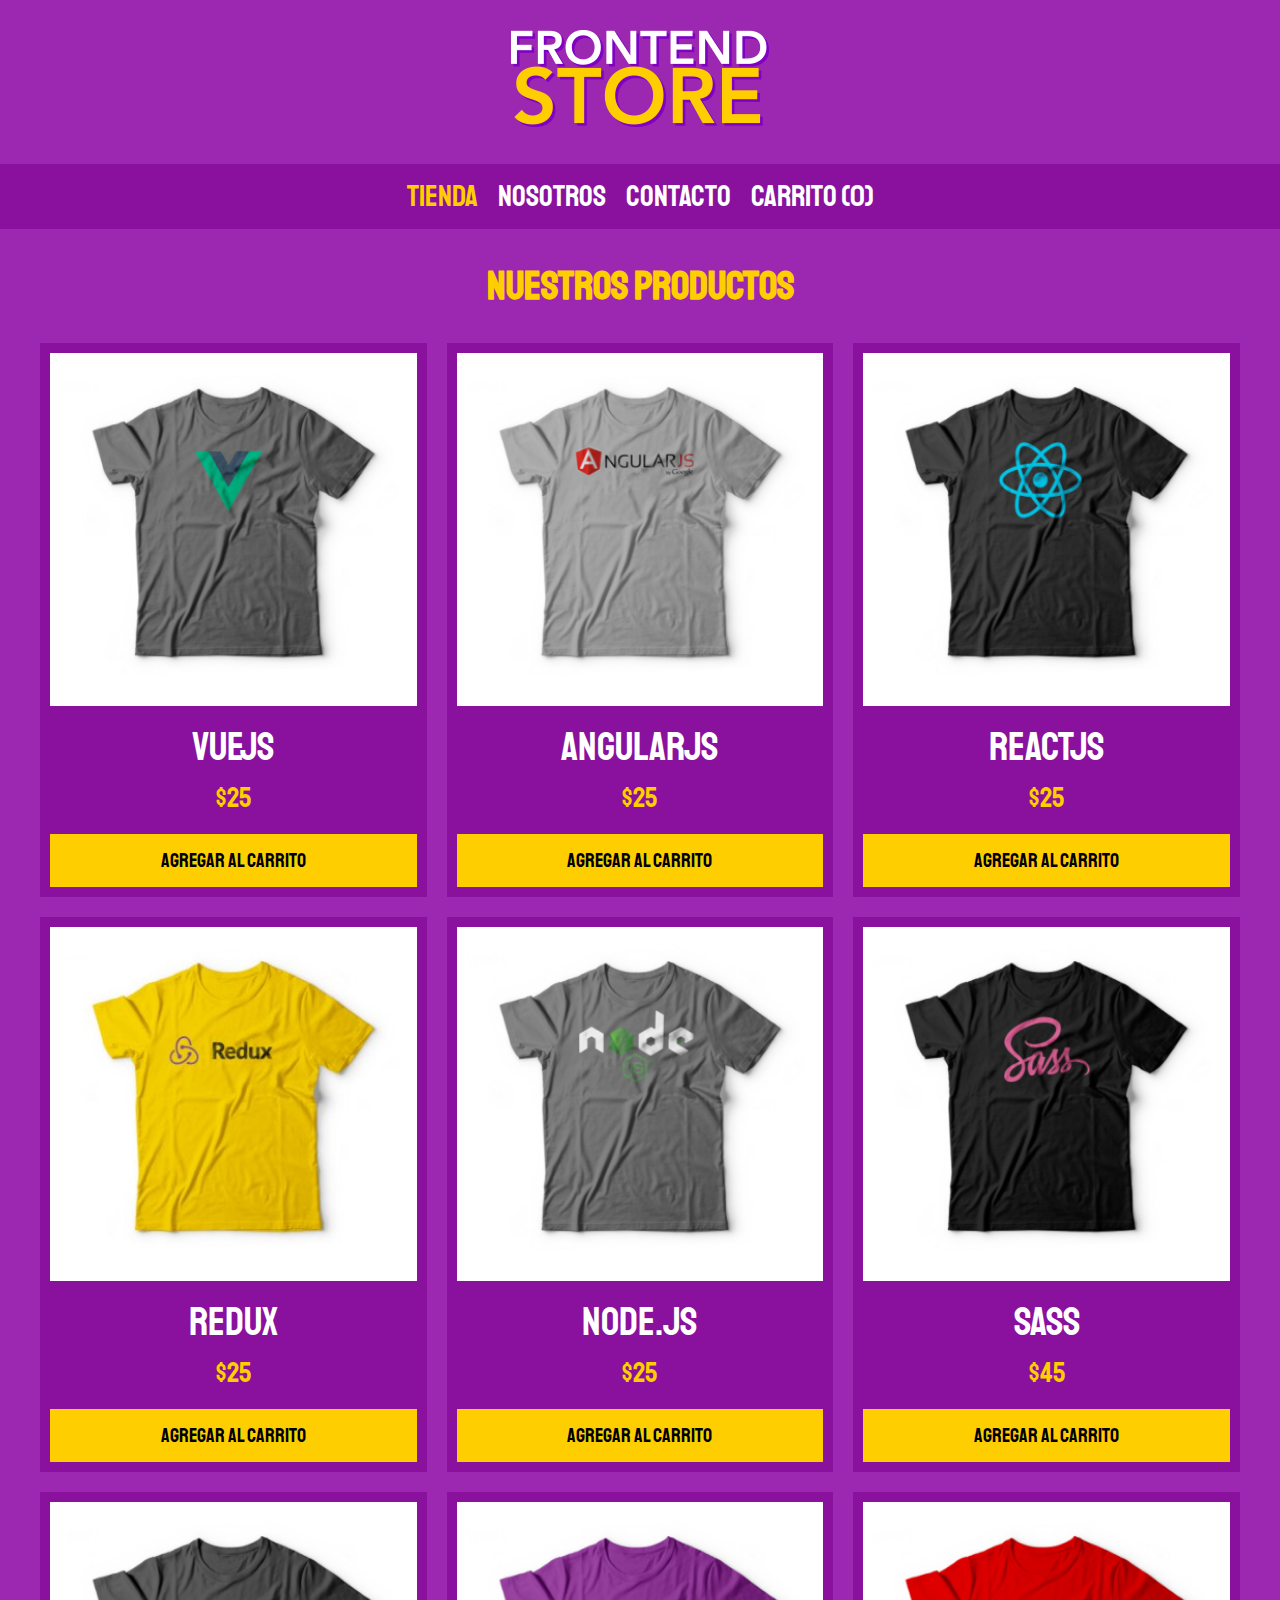
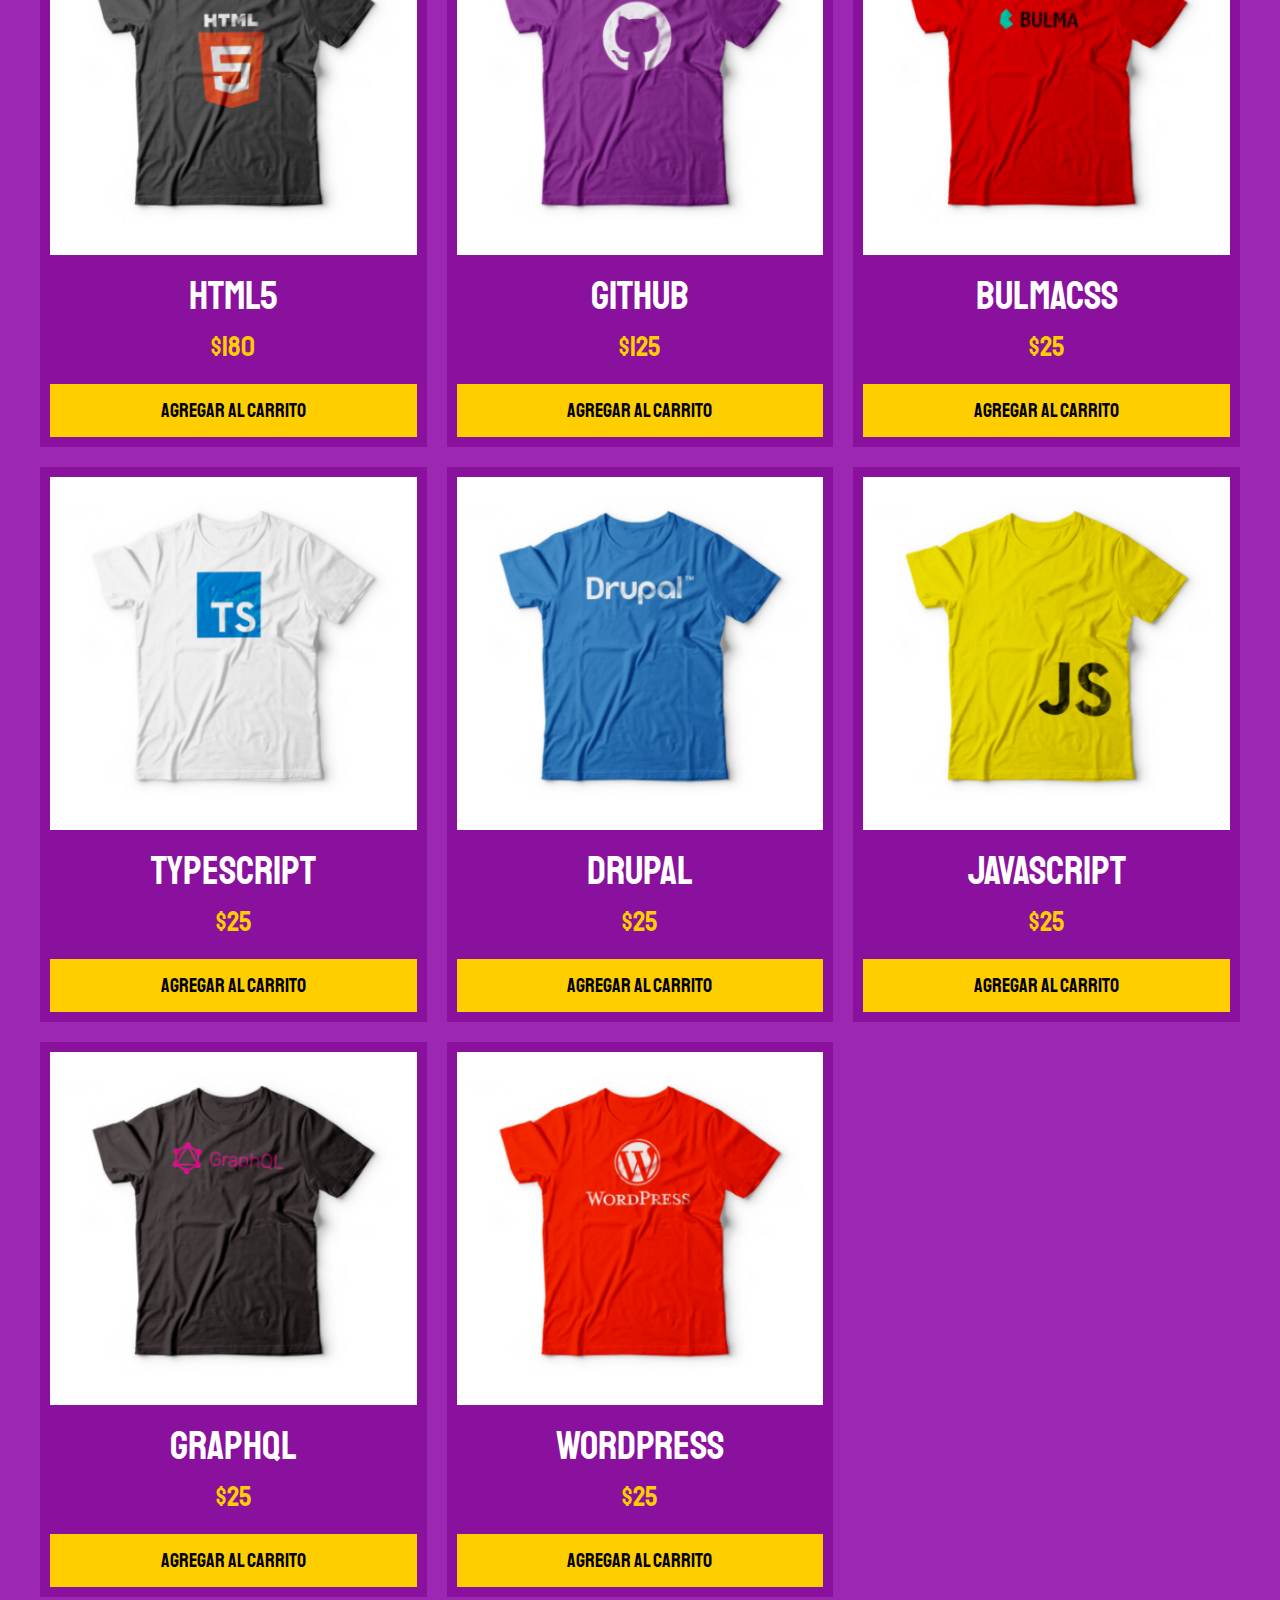
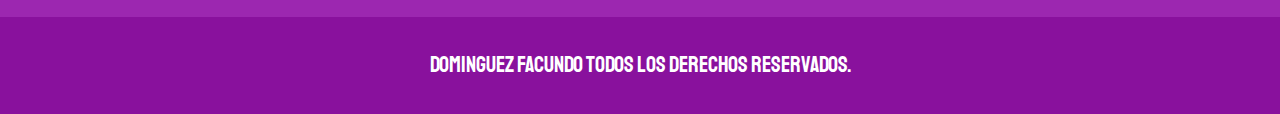
<file: index.html>
<!DOCTYPE html>
<html lang="en">
<head>
    <meta charset="UTF-8">
    <meta name="viewport" content="width=device-width, initial-scale=1.0">
    <title>Tienda de Ropa</title>
    <link rel="stylesheet" href="normalize.css">
    <link href="https://fonts.googleapis.com/css2?family=Staatliches&display=swap" rel="stylesheet">
    <link rel="stylesheet" href="style.css">
</head>
<body>
    <header class="header">
        <a href="index.html">
            <img class="header__logo" src="img/logo.png" alt="Logotipo">
        </a>
    </header>

  <nav class="navegacion">
    <a class="navegacion__enlace navegacion__enlace--activo" href="index.html">Tienda</a>
    <a class="navegacion__enlace" href="nosotros.html">Nosotros</a>
    <a class="navegacion__enlace" href="contacto.html">Contacto</a>
    <a class="navegacion__enlace" href="carrito.html">
        Carrito <span id="contador">(0)</span>
    </a>
  </nav>

    <main class="contenedor">
        <h1>Nuestros Productos</h1>

        
    <div id="catalogo" class="grid"></div>

    </main>

    <footer class="footer">
        <p class="footer__texto">Dominguez Facundo Todos los Derechos Reservados.</p>
    </footer>
    
    <script src="script.js"></script>
    <script src="carrito.js"></script>


</body>
</html>
</file>
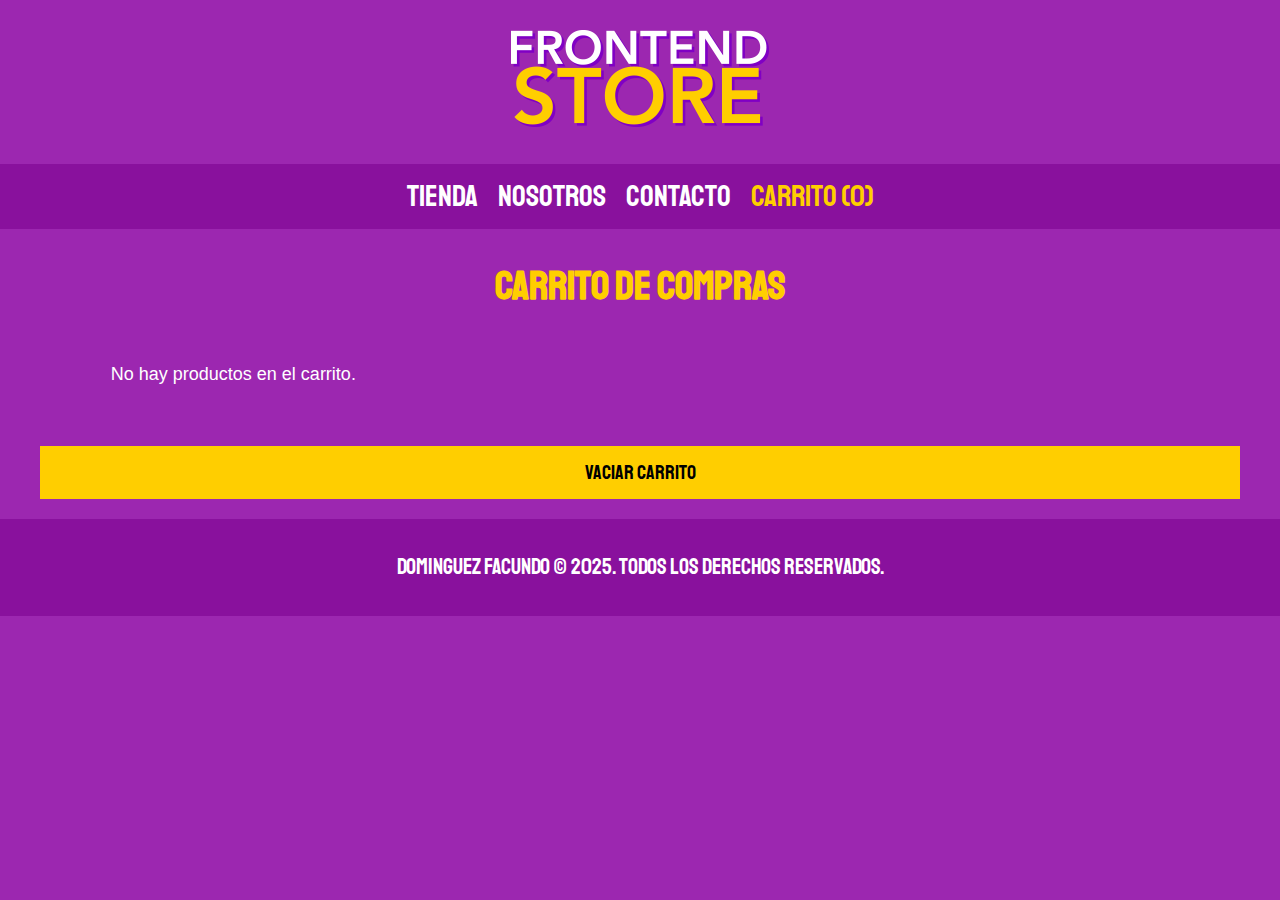
<file: carrito.html>
<!DOCTYPE html>
<html lang="es">
<head>
  <meta charset="UTF-8" />
  <meta name="viewport" content="width=device-width, initial-scale=1.0" />
  <title>Carrito de Compras</title>
  <link rel="stylesheet" href="normalize.css" />
  <link rel="stylesheet" href="style.css" />
  <link href="https://fonts.googleapis.com/css2?family=Staatliches&display=swap" rel="stylesheet" />
</head>
<body>

  <header class="header">
    <a href="index.html">
      <img class="header__logo" src="img/logo.png" alt="Logotipo">
    </a>
  </header>

  <nav class="navegacion">
    <a class="navegacion__enlace" href="index.html">Tienda</a>
    <a class="navegacion__enlace" href="nosotros.html">Nosotros</a>
    <a class="navegacion__enlace" href="contacto.html">Contacto</a>
    <a class="navegacion__enlace navegacion__enlace--activo" href="carrito.html">
      Carrito <span id="contador">(0)</span>
    </a>
  </nav>

  <main class="contenedor">
    <h1>Carrito de Compras</h1>

    <div id="carrito-lista" class="grid"></div>

    <div id="carrito-total" style="margin-top: 2rem; font-size: 1.8rem; text-align: right;"></div>

    <button id="vaciar-carrito" class="producto__boton" style="margin-top: 2rem;">
      Vaciar carrito
    </button>
  </main>

  <footer class="footer">
    <p class="footer__texto">Dominguez Facundo © 2025. Todos los derechos reservados.</p>
  </footer>

  <script src="carrito.js"></script>
  <script>
    document.addEventListener('DOMContentLoaded', () => {
      const lista = document.getElementById('carrito-lista')
      const total = document.getElementById('carrito-total')
      const btnVaciar = document.getElementById('vaciar-carrito')

      const carrito = JSON.parse(localStorage.getItem('carrito')) || []

      if (carrito.length === 0) {
        lista.innerHTML = '<p>No hay productos en el carrito.</p>'
        total.textContent = ''
        return
      }

      let totalCompra = 0

      carrito.forEach(prod => {
        const div = document.createElement('div')
        div.classList.add('producto')
        div.innerHTML = `
          <div class="producto__informacion">
            <p class="producto__nombre">${prod.nombre}</p>
            <p class="producto__precio">$${prod.precio}</p>
          </div>
        `
        lista.appendChild(div)
        totalCompra += prod.precio
      })

      total.textContent = `Total: $${totalCompra}`

      btnVaciar.addEventListener('click', () => {
        localStorage.removeItem('carrito')
        location.reload()
      })
    })
  </script>

</body>
</html>
</file>
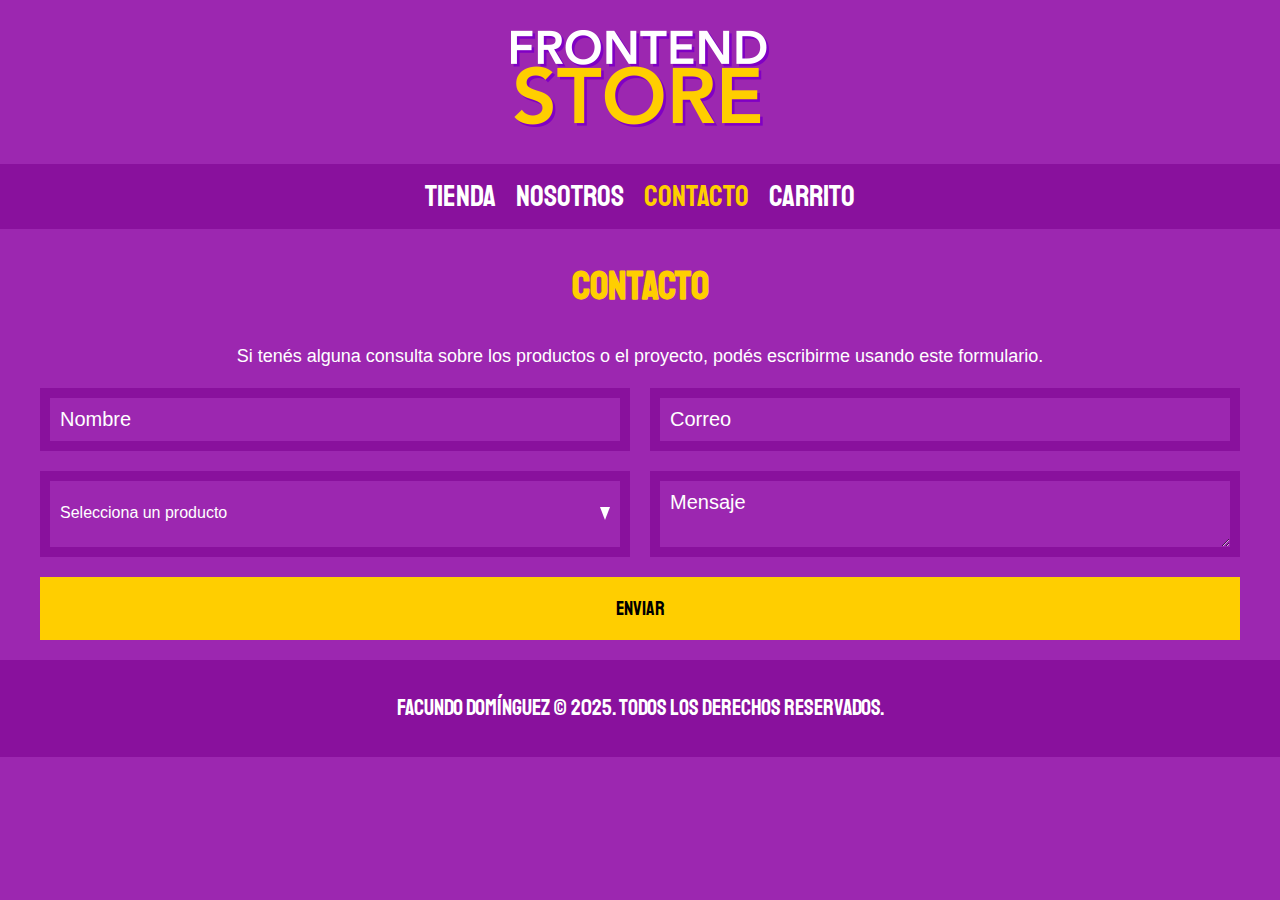
<file: contacto.html>
<!DOCTYPE html>
<html lang="es">
<head>
  <meta charset="UTF-8" />
  <meta name="viewport" content="width=device-width, initial-scale=1.0" />
  <title>Contacto - Tienda</title>
  <link rel="stylesheet" href="normalize.css" />
  <link href="https://fonts.googleapis.com/css2?family=Staatliches&display=swap" rel="stylesheet" />
  <link rel="stylesheet" href="style.css" />
</head>
<body>

  <header class="header">
    <a href="index.html">
      <img class="header__logo" src="img/logo.png" alt="Logotipo" />
    </a>
  </header>

  <nav class="navegacion">
    <a class="navegacion__enlace" href="index.html">Tienda</a>
    <a class="navegacion__enlace" href="nosotros.html">Nosotros</a>
    <a class="navegacion__enlace navegacion__enlace--activo" href="contacto.html">Contacto</a>
    <a class="navegacion__enlace" href="carrito.html">Carrito</a>
  </nav>

  <main class="contenedor">
    <h1>Contacto</h1>
    <p>Si tenés alguna consulta sobre los productos o el proyecto, podés escribirme usando este formulario.</p>
    <form class="formulario">
      <input class="formulario__campo" type="text" placeholder="Nombre" required />
      <input class="formulario__campo" type="email" placeholder="Correo" required />
      <select class="formulario__campo">
        <option disabled selected>Selecciona un producto</option>
        <option>VueJS</option>
        <option>ReactJS</option>
        <option>Node.js</option>
      </select>
      <textarea class="formulario__campo" placeholder="Mensaje"></textarea>
      <input type="submit" class="formulario__submit" value="Enviar" />
    </form>
  </main>

  <footer class="footer">
    <p class="footer__texto">Facundo Domínguez © 2025. Todos los derechos reservados.</p>
  </footer>

</body>
</html>
</file>
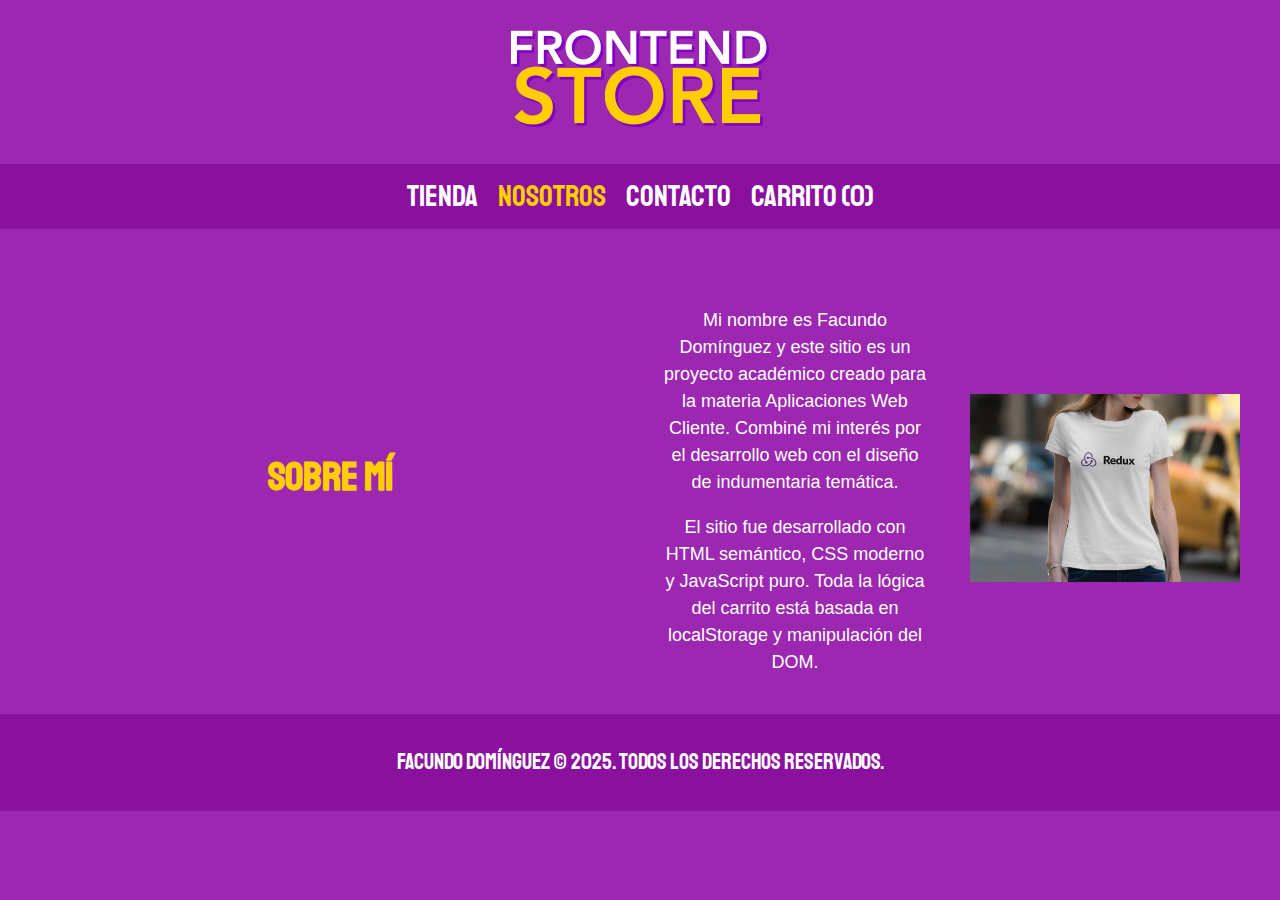
<file: nosotros.html>
<!DOCTYPE html>
<html lang="es">
<head>
  <meta charset="UTF-8" />
  <meta name="viewport" content="width=device-width, initial-scale=1.0" />
  <title>Nosotros - Tienda</title>
  <link rel="stylesheet" href="normalize.css" />
  <link href="https://fonts.googleapis.com/css2?family=Staatliches&display=swap" rel="stylesheet" />
  <link rel="stylesheet" href="style.css" />
</head>
<body>

  <header class="header">
    <a href="index.html">
      <img class="header__logo" src="img/logo.png" alt="Logotipo" />
    </a>
  </header>

  <nav class="navegacion">
    <a class="navegacion__enlace" href="index.html">Tienda</a>
    <a class="navegacion__enlace navegacion__enlace--activo" href="nosotros.html">Nosotros</a>
    <a class="navegacion__enlace" href="contacto.html">Contacto</a>
    <a class="navegacion__enlace" href="carrito.html">
        Carrito <span id="contador">(0)</span>
    </a>
  </nav>

  <main class="contenedor nosotros">
    <h1>Sobre mí</h1>
    <div class="nosotros">
      <div class="nosotros__imagen">
        <img src="img/nosotros.jpg" alt="Imagen ilustrativa del proyecto" />
      </div>
      <div class="nosotros__texto">
        <p>Mi nombre es Facundo Domínguez y este sitio es un proyecto académico creado para la materia Aplicaciones Web Cliente. Combiné mi interés por el desarrollo web con el diseño de indumentaria temática.</p>
        <p>El sitio fue desarrollado con HTML semántico, CSS moderno y JavaScript puro. Toda la lógica del carrito está basada en localStorage y manipulación del DOM.</p>
      </div>
    </div>
  </main>

  <footer class="footer">
    <p class="footer__texto">Facundo Domínguez © 2025. Todos los derechos reservados.</p>
  </footer>

  <script src="carrito.js"></script>


</body>
</html>
</file>
<file: style.css>
:root {
  --primario: #9C27B0;
  --primarioOscuro: #89119D;
  --secundario: #FFCE00;
  --secundarioOscuro: rgb(233, 187, 2);
  --blanco: #FFF;
  --negro: #000;

  --fuentePrincipal: 'Staatliches', cursive;
}

html {
  box-sizing: border-box;
  font-size: 62.5%;
}
*, *:before, *:after {
  box-sizing: inherit;
}

/** Globales **/
body {
  background-color: var(--primario);
  font-size: 1.6rem;
  line-height: 1.5;
}
p {
  font-size: 1.8rem;
  font-family: Arial, Helvetica, sans-serif;
  text-align: center;
  color: var(--blanco);
}
a {
  text-decoration: none;
}
img {
  width: 100%;
}
.contenedor {
  max-width: 120rem;
  margin: 0 auto;
}
h1, h2, h3 {
  text-align: center;
  color: var(--secundario);
  font-family: var(--fuentePrincipal);
}
h1 { font-size: 4rem; }
h2 { font-size: 3.2rem; }
h3 { font-size: 2.4rem; }

/** Utilidades **/
.boton {
  background-color: var(--secundario);
  color: var(--negro);
  border: none;
  font-family: var(--fuentePrincipal);
  transition: background-color 0.3s ease;
  cursor: pointer;
}

/** Header **/
.header {
  display: flex;
  justify-content: center;
}
.header__logo {
  margin: 3rem 0;
}

/** Footer **/
.footer {
  background-color: var(--primarioOscuro);
  padding: 1rem 0;
  margin-top: 2rem;
}
.footer__texto {
  font-family: var(--fuentePrincipal);
  text-align: center;
  font-size: 2.2rem;
}

/** Navegación **/
.navegacion {
  background-color: var(--primarioOscuro);
  padding: 1rem 0;
  display: flex;
  justify-content: center;
  gap: 2rem;
}
.navegacion__enlace {
  font-family: var(--fuentePrincipal);
  color: var(--blanco);
  font-size: 3rem;
}
.navegacion__enlace--activo,
.navegacion__enlace:hover {
  color: var(--secundario);
}

/** Grid **/
.grid {
  display: grid;
  grid-template-columns: repeat(2, 1fr);
  gap: 2rem;
}
@media (min-width: 768px) {
  .grid {
    grid-template-columns: repeat(3, 1fr);
  }
}

/** Productos **/
.producto {
  background-color: var(--primarioOscuro);
  padding: 1rem;
}
.producto__nombre {
  font-size: 4rem;
}
.producto__precio {
  font-size: 2.8rem;
  color: var(--secundario);
}
.producto__nombre,
.producto__precio {
  font-family: var(--fuentePrincipal);
  margin: 1rem 0;
  text-align: center;
  line-height: 1.2;
}
.producto__boton {
  background-color: var(--secundario);
  color: var(--negro);
  border: none;
  padding: 1.5rem;
  font-size: 2rem;
  font-family: var(--fuentePrincipal);
  width: 100%;
  margin-top: 1rem;
  transition: background-color 0.3s ease;
  text-transform: uppercase;
}

.producto__boton:hover {
  background-color: var(--secundarioOscuro);
}

/** Gráficos **/
.grafico {
  min-height: 30rem;
  background-repeat: no-repeat;
  background-size: cover;
  grid-column: 1 / 3;
}
.grafico--camisas {
  grid-row: 2 / 3;
  background-image: url(../img/grafico1.jpg);
}
.grafico--node {
  background-image: url(../img/grafico2.jpg);
  grid-row: 8 / 9;
}
@media (min-width: 768px) {
  .grafico--node {
    grid-row: 5 / 6;
    grid-column: 2 / 4;
  }
}

/** Nosotros **/
.nosotros {
  display: grid;
  grid-template-columns: 1fr;
  gap: 2rem;
  align-items: center;
  margin-top: 3rem;
}
.nosotros__titulo {
  font-size: 3.2rem;
  color: var(--secundario);
  font-family: var(--fuentePrincipal);
  margin-bottom: 2rem;
  text-transform: uppercase;
}
.nosotros__contenido p {
  color: var(--blanco);
  font-size: 1.8rem;
  margin-bottom: 1.5rem;
  font-family: Arial, sans-serif;
  line-height: 1.6;
}
.nosotros__imagen {
  max-width: 100%;
  border-radius: 0.5rem;
}
@media (min-width: 768px) {
  .nosotros {
    grid-template-columns: repeat(2, 1fr);
    column-gap: 4rem;
  }
  .nosotros__contenido { order: 1; }
  .nosotros__imagen { order: 2; }
}

/** Bloques **/
.bloques {
  display: grid;
  grid-template-columns: repeat(2, 1fr);
  gap: 2rem;
}
@media (min-width: 768px) {
  .bloques {
    grid-template-columns: repeat(4, 1fr);
  }
}
.bloque {
  text-align: center;
}
.bloque__titulo {
  margin: 0;
}

/** Página del producto **/
@media (min-width: 768px) {
  .camisa {
    display: grid;
    grid-template-columns: repeat(2, 1fr);
    column-gap: 2rem;
  }
}

/** Formulario **/
.formulario {
  display: grid;
  grid-template-columns: repeat(2, 1fr);
  gap: 2rem;
}
.formulario__campo {
  border: 1rem solid var(--primarioOscuro);
  background-color: transparent;
  color: var(--blanco);
  font-size: 2rem;
  font-family: Arial, Helvetica, sans-serif;
  padding: 1rem;
  appearance: none;
}
.formulario__campo::placeholder {
  color: var(--blanco);
}
textarea.formulario__campo {
  resize: vertical;
}
select.formulario__campo {
  background-color: transparent;
  color: var(--blanco);
  font-size: 1.6rem;
  font-family: Arial, sans-serif;
  padding: 1rem;
  border: 1rem solid var(--primarioOscuro);
  appearance: none;
  background-image: url("data:image/svg+xml,%3Csvg%20xmlns%3D%22http://www.w3.org/2000/svg%22%20viewBox%3D%220%200%204%205%22%3E%3Cpath%20fill%3D%22%23FFFFFF%22%20d%3D%22M2%205L0%200h4z%22/%3E%3C/svg%3E");
  background-repeat: no-repeat;
  background-position: right 1rem center;
  background-size: 1rem;
}
.formulario__submit {
  background-color: var(--secundario);
  border: none;
  font-size: 2rem;
  font-family: var(--fuentePrincipal);
  padding: 2rem;
  transition: background-color .3s ease;
  grid-column: 1 / 3;
}
.formulario__submit:hover {
  background-color: var(--secundarioOscuro);
}

.formulario__mensaje-exito {
  grid-column: 1 / 3;
  background-color: var(--secundario);
  color: var(--negro);
  font-family: var(--fuentePrincipal);
  font-size: 2rem;
  padding: 1.5rem;
  text-align: center;
  border-radius: 0.5rem;
  margin-top: 2rem;
  display: none;
}

/** Carrito **/
#carrito-lista .producto {
  display: grid;
  grid-template-columns: 1fr 2fr;
  align-items: center;
  background-color: var(--primarioOscuro);
  margin-bottom: 2rem;
  padding: 1rem;
}
#carrito-lista .producto__imagen {
  max-width: 10rem;
  border-radius: 0.5rem;
}
#carrito-lista .producto__informacion {
  padding-left: 2rem;
}
.producto__eliminar {
  background-color: red;
  color: var(--blanco);
  border: none;
  padding: 0.5rem 1.5rem;
  font-size: 1.6rem;
  font-family: var(--fuentePrincipal);
  cursor: pointer;
  margin-top: 1rem;
  display: block;
  width: 100%;
  transition: background-color 0.3s ease;
}
.producto__eliminar:hover {
  background-color: darkred;
}
.carrito__total {
  display: flex;
  justify-content: center;
  align-items: center;
  font-family: var(--fuentePrincipal);
  font-size: 2.8rem;
  color: var(--secundario);
  background-color: var(--primarioOscuro);
  padding: 1rem 2rem;
  margin-top: 2rem;
  border-radius: 0.5rem;
  box-shadow: 0 0 1rem rgba(0, 0, 0, 0.2);
  gap: 1rem;
}

/** Filtro **/
.filtro {
  margin-bottom: 3rem;
  color: var(--blanco);
  font-family: var(--fuentePrincipal);
  font-size: 2rem;
  text-align: center;
}
#filtro-precio {
  width: 100%;
  max-width: 300px;
}

/** Responsive **/
@media (max-width: 600px) {
  .navegacion {
    flex-direction: column;
    align-items: center;
    gap: 1rem;
  }
  .navegacion__enlace {
    font-size: 2.4rem;
  }
}
@media (max-width: 400px) {
  .formulario {
    grid-template-columns: 1fr;
  }
  .formulario__submit {
    font-size: 1.8rem;
    padding: 1.2rem;
    grid-column: 1 / 2;
  }
  .formulario__campo {
    font-size: 1.6rem;
    padding: 0.8rem;
  }
}
</file>
